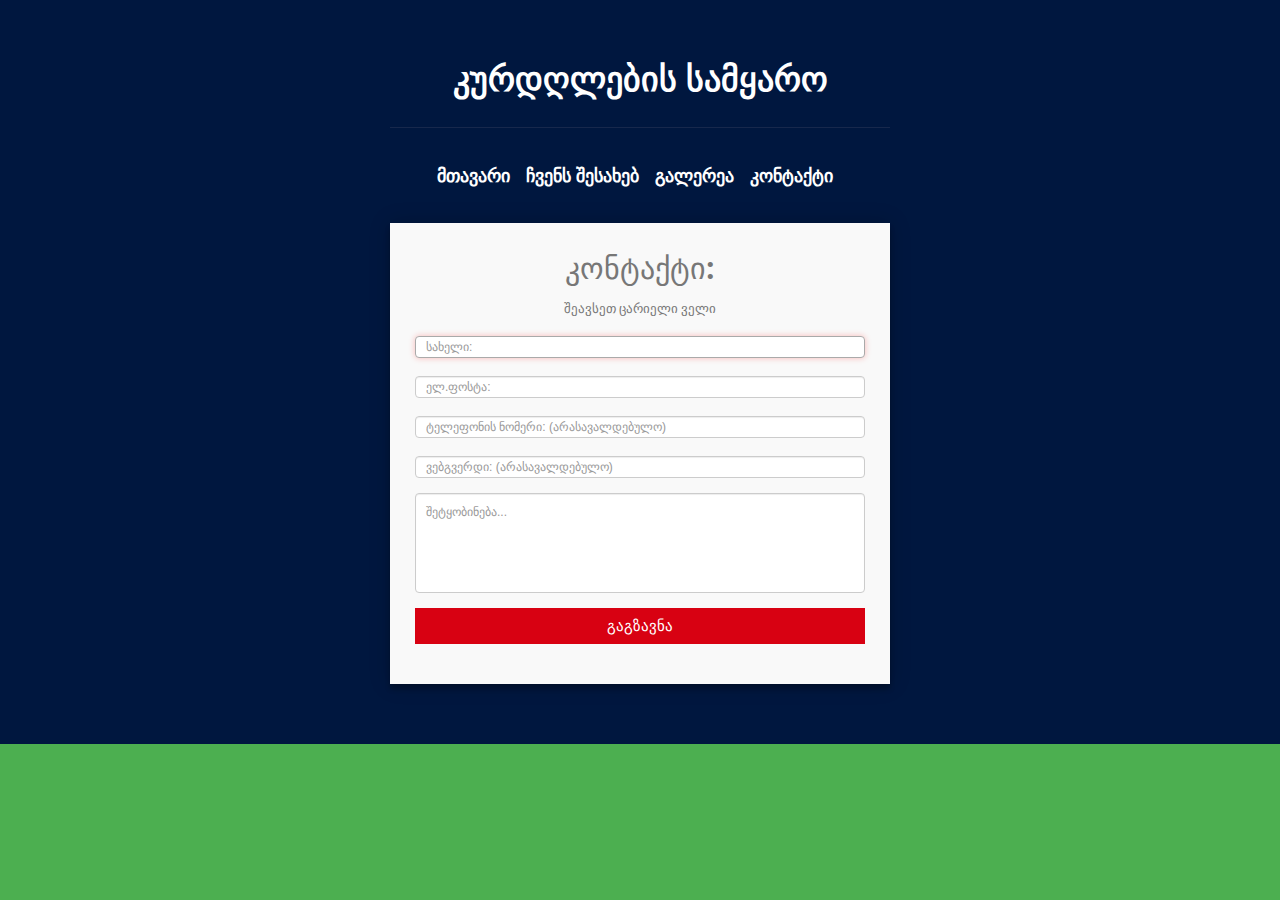
<file: kurdglebi/contact.html>
<!DOCTYPE html>
<!--[if lt IE 7]>      <html class="no-js lt-ie9 lt-ie8 lt-ie7"> <![endif]-->
<!--[if IE 7]>         <html class="no-js lt-ie9 lt-ie8"> <![endif]-->
<!--[if IE 8]>         <html class="no-js lt-ie9"> <![endif]-->
<!--[if gt IE 8]><!--> <html class="no-js"> <!--<![endif]-->
    <head>
        <meta charset="utf-8">
        <meta http-equiv="X-UA-Compatible" content="IE=edge,chrome=1">
        <title></title>
        <meta name="description" content="">
        <meta name="viewport" content="width=device-width">
       
        <link rel="stylesheet" href="css/bootstrap.css">
        <link rel="stylesheet" href="css/bootstrap-responsive.css">
        <link rel="stylesheet" href="css/custom-styles.css">
        <link rel="stylesheet" href="css/contact-form.css">
        <link rel="stylesheet" href="css/font-awesome.css">
        <link rel="stylesheet" href="css/component.css">
        <link rel="stylesheet" href="css/font-awesome-ie7.css">
 
        <script src="js/modernizr.custom.js"></script>
        <script src="js/modernizr-2.6.2-respond-1.1.0.min.js"></script>
    </head>
    <body> 
        <div class="wrapper-blue">
            <div class="site-header">
                <div class="logo">
                    <h1><span>კურდღლების სამყარო</span></h1>
                </div>
                                <div class="container">
                    <div class="ruler"></div>
                </div>
                <div class="container">
                <div class="menu">
                    <div class="navbar">
                                <a class="btn btn-navbar" data-toggle="collapse" data-target=".nav-collapse">
                                    <i class="fw-icon-th-list"></i> ნავიგაცია
                                </a>
                                <div class="nav-collapse collapse">
                                    <ul class="nav">
                                        <li class="active"><a href="index.html">მთავარი</a></li>
                                        <li><a href="#about">ჩვენს შესახებ</a></li>
                                        <li><a href="#gallery">გალერეა</a></li>
                                        <li><a href="contact.html">კონტაქტი</a></li>
                                    </ul>
                                </div><!--/.nav-collapse -->
                        </div>
                    </div>
                    </div>


<!--/contact form starts from here -->
                    <div class="container">  
                        <form id="contact" action="" method="post">
                             <h3>კონტაქტი:</h3>
                             <h4>შეავსეთ ცარიელი ველი</h4>
                        <fieldset>
                            <input placeholder="სახელი:" type="text" tabindex="1" required autofocus>
                        </fieldset>
                        <fieldset>
                            <input placeholder="ელ.ფოსტა:" type="email" tabindex="2" required>
                        </fieldset>
                        <fieldset>
                            <input placeholder="ტელეფონის ნომერი: (არასავალდებულო)" type="tel" tabindex="3" required>
                        </fieldset>
                        <fieldset>
                             <input placeholder="ვებგვერდი: (არასავალდებულო)" type="url" tabindex="4" required>
                        </fieldset>
                        <fieldset>
                            <textarea placeholder="შეტყობინება..." tabindex="5" required></textarea>
                        </fieldset>
                        <fieldset>
                            <button name="submit" type="submit" id="contact-submit" data-submit="...Sending">გაგზავნა</button>
                       
                </div>

                </body>
</html>
</file>
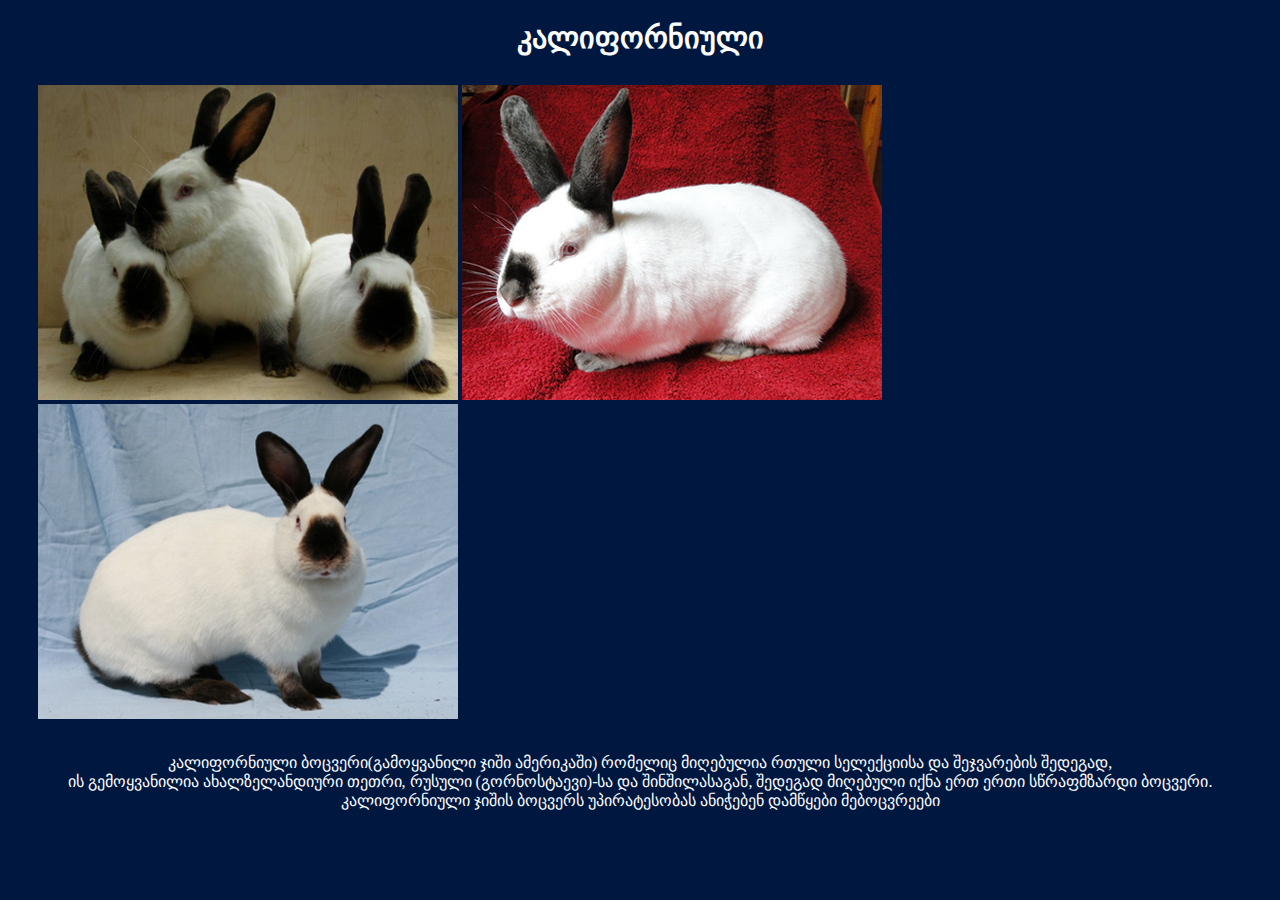
<file: kurdglebi/readmore_california.html>
<!DOCTYPE html>
<html>
<head>
	<title>კალიფორნიული</title>
    <meta charset="utf-8">
    <link rel="stylesheet" type="text/css" href="css/readmore.css">

    <h1>კალიფორნიული</h1>

</head>
<body>


<div class="pictures">
<img src="img/readmore_california.jpg">

<img src="img/readmore_california1.jpg">

<img src="img/readmore_california2.jpg">

</div>


<p>კალიფორნიული ბოცვერი(გამოყვანილი ჯიში ამერიკაში)

რომელიც მიღებულია რთული  სელექციისა და

შეჯვარების შედეგად,<br> ის გემოყვანილია

ახალზელანდიური თეთრი, რუსული (გორნოსტაევი)-სა

და შინშილასაგან, შედეგად მიღებული იქნა ერთ ერთი

სწრაფმზარდი ბოცვერი.<br> კალიფორნიული ჯიშის ბოცვერს

უპირატესობას ანიჭებენ დამწყები მებოცვრეები</p>

<div class="youtube">
<object width="420" height="315"
data="http://www.youtube.com/v/pvM8fhox1zU">
</object>

<object width="420" height="315"
data="http://www.youtube.com/v/WEL8QyfCN9A">
</object>

<object width="420" height="315"
data="http://www.youtube.com/v/HYmMXrV8fqc">
</object>

</div>

</body>
</html>
</file>
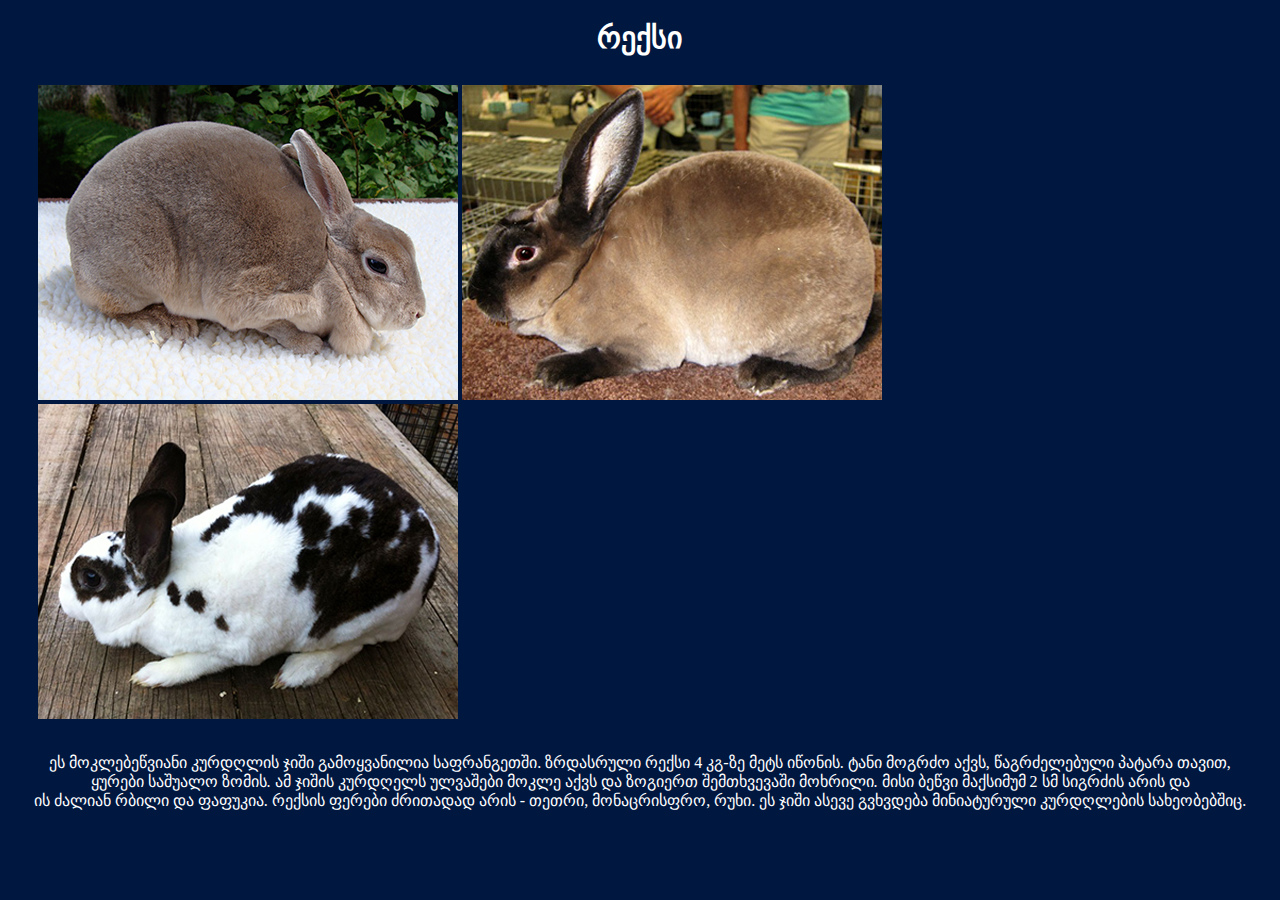
<file: kurdglebi/readmore_rex.html>
<!DOCTYPE html>
<html>
<head>
	<title>რექსი</title>
    <meta charset="utf-8">
    <link rel="stylesheet" type="text/css" href="css/readmore.css">

    <h1>რექსი</h1>

</head>
<body>


<div class="pictures">
<img src="img/readmore_rex.jpg">

<img src="img/readmore_rex1.jpg">

<img src="img/readmore_rex2.jpg">

</div>


<p>ეს მოკლებეწვიანი კურდღლის ჯიში გამოყვანილია საფრანგეთში. ზრდასრული რექსი 4 კგ-ზე მეტს იწონის. ტანი მოგრძო აქვს, წაგრძელებული პატარა თავით,<br> ყურები საშუალო ზომის. ამ ჯიშის კურდღელს ულვაშები მოკლე აქვს და ზოგიერთ შემთხვევაში მოხრილი. მისი ბეწვი მაქსიმუმ 2 სმ სიგრძის არის და 
<br> ის ძალიან რბილი და ფაფუკია. რექსის ფერები ძრითადად არის - თეთრი, მონაცრისფრო, რუხი. ეს ჯიში ასევე გვხვდება მინიატურული კურდღლების სახეობებშიც.</p>

<div class="youtube">
<object width="420" height="315"
data="http://www.youtube.com/v/ZDAmmmy5M8Y">
</object>

<object width="420" height="315"
data="http://www.youtube.com/v/FLuN1LFYEsw">
</object>

<object width="420" height="315"
data="http://www.youtube.com/v/bzQ9u4mK-fY">
</object>

</div>

</body>
</html>
</file>
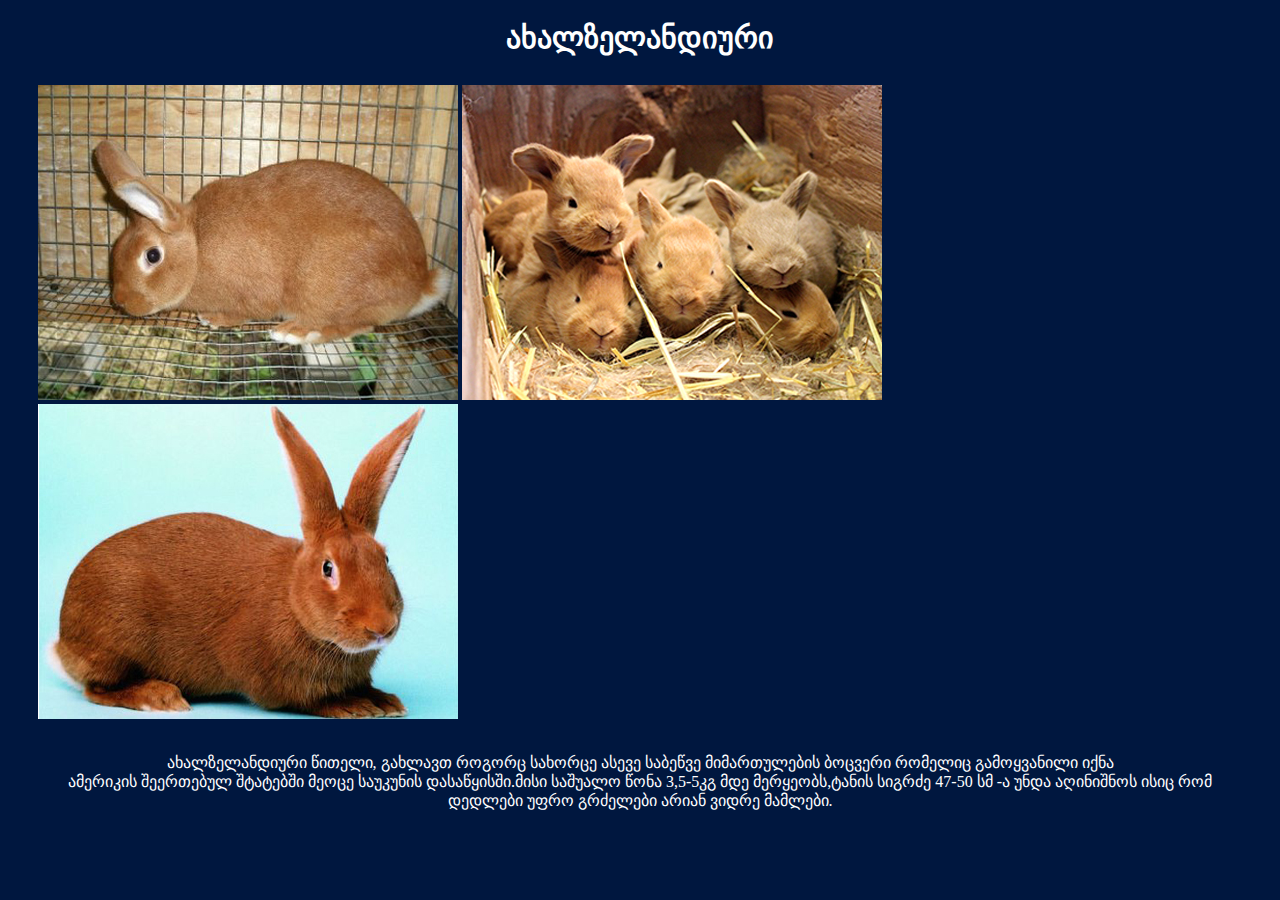
<file: kurdglebi/readmore_zealand.html>
<!DOCTYPE html>
<html>
<head>
	<title>ახალზელანდიური</title>
    <meta charset="utf-8">
    <link rel="stylesheet" type="text/css" href="css/readmore.css">

    <h1>ახალზელანდიური</h1>

</head>
<body>


<div class="pictures">
<img src="img/readmore_newzealand.jpg">

<img src="img/readmore_newzealand1.jpg">

<img src="img/readmore_newzealand2.jpg">

</div>


<p>ახალზელანდიური წითელი, გახლავთ როგორც სახორცე

ასევე საბეწვე მიმართულების ბოცვერი რომელიც

გამოყვანილი იქნა <br>ამერიკის შეერთებულ შტატებში

მეოცე საუკუნის დასაწყისში.მისი საშუალო წონა

3,5-5კგ მდე მერყეობს,ტანის სიგრძე 47-50 სმ -ა

უნდა აღინიშნოს ისიც რომ <br> დედლები უფრო გრძელები

არიან ვიდრე მამლები.</p>

<div class="youtube">
<object width="420" height="315"
data="http://www.youtube.com/v/stVwhFphkv8">
</object>

<object width="420" height="315"
data="http://www.youtube.com/v/Yy9WpT_8zek">
</object>

<object width="420" height="315"
data="http://www.youtube.com/v/msQNJ6GZfkI">
</object>

</div>

</body>
</html>
</file>
<file: kurdglebi/css/custom-styles.css>
/* ==========================================================================
   custom styles
   ========================================================================== */

@font-face {
    font-family: 'open_sansbold';
    src: url('../fonts/opensans-bold-webfont.eot');
    src: url('../fonts/opensans-bold-webfont.eot?#iefix') format('embedded-opentype'),
         url('../fonts/opensans-bold-webfont.woff') format('woff'),
         url('../fonts/opensans-bold-webfont.ttf') format('truetype'),
         url('../fonts/opensans-bold-webfont.svg#open_sansbold') format('svg');
    font-weight: normal;
    font-style: normal;

}

@font-face {
    font-family: 'open_sanslight';
    src: url('../fonts/opensans-light-webfont.eot');
    src: url('../fonts/opensans-light-webfont.eot?#iefix') format('embedded-opentype'),
         url('../fonts/opensans-light-webfont.woff') format('woff'),
         url('../fonts/opensans-light-webfont.ttf') format('truetype'),
         url('../fonts/opensans-light-webfont.svg#open_sanslight') format('svg');
    font-weight: normal;
    font-style: normal;

}

@font-face {
    font-family: 'open_sansregular';
    src: url('../fonts/opensans-regular-webfont.eot');
    src: url('../fonts/opensans-regular-webfont.eot?#iefix') format('embedded-opentype'),
         url('../fonts/opensans-regular-webfont.woff') format('woff'),
         url('../fonts/opensans-regular-webfont.ttf') format('truetype'),
         url('../fonts/opensans-regular-webfont.svg#open_sansregular') format('svg');
    font-weight: normal;
    font-style: normal;

}

@font-face {
    font-family: 'open_sansextrabold';
    src: url('opensans-extrabold-webfont.eot');
    src: url('opensans-extrabold-webfont.eot?#iefix') format('embedded-opentype'),
         url('opensans-extrabold-webfont.woff') format('woff'),
         url('opensans-extrabold-webfont.ttf') format('truetype'),
         url('opensans-extrabold-webfont.svg#open_sansextrabold') format('svg');
    font-weight: normal;
    font-style: normal;

}

/* ==========================================================================
   Global styles starts here
   ========================================================================== */


body{
   font-size: 18px; background: #cfcfcf;
}
h1, h2, h3, h4, h5, h6{
    font-family: 'open_sansbold'; margin: 0;
}
h1{}
h2{}
h3{}
h4{}
h5{}
h6{}

.wrapper-blue{
    background-color: #00173f;  
}
.ruler{border-top: 1px solid #17284c;}
p{ font-family: 'open_sansregular'; font-size: 14px; line-height: 22px; color: #9b9b9b; padding-bottom: 25px; margin-bottom: 0;}
.last{padding-bottom: 0;}
.spacing-t{padding-top: 30px;}
.spacing-b{padding-bottom: 30px;}
.spacing-l{padding-left: 30px;}
.spacing-r{padding-right: 30px;}
.icon{color: #d80112; margin-right: 5px;}
.readmore{color: #178ce6; text-transform: uppercase; line-height: 1px; font-family: 'open_sansbold';}
.readmore:hover{color: #d80112; text-decoration: none;}
/* ==========================================================================
   Menu styles starts here
   ========================================================================== */


.site-header{overflow: hidden; padding: 60px 0; text-align: center;}
.logo{
    margin:0 auto;
    display: inline-block;
}
.logo h1{
    color:#fff;
    text-transform: uppercase;
    font-size: 34px;
    line-height: 36px;
    margin: 0;
    padding-bottom: 30px;
}
.logo h1 span{
    font-family: 'open_sanslight';
    color:white;
}
.menu{text-align: center; }
.menu-bar{display: none;}
.navbar{ display: inline-block;}
.brd-top{
    border-top:1px solid #17284c;
    margin-top: 25px;
    margin-bottom: 30px;
}
.navbar{
    margin-top: 30px;
}
.navbar .nav > li a{
    text-shadow: none;
    color:#fff;
    font-weight: bold;
    text-transform: uppercase;
    padding:8px;
}
.navbar .nav > li a:hover{
    color:#178ce6;
}
.navbar .nav > .active > a{
    background-color: none;
    box-shadow: none;
    color:#fff;   
    font-weight: bold;
    text-transform: uppercase;
}
.navbar .nav > .active > a:hover{
    color:#178ce6;
    
    box-shadow: none;
}
.banner{
    
    color:#fff;
    text-align: center;

}
.banner .carousel{border: 16px solid #fff; border-radius: 5px;}

.banner .carousel-indicators{right: 50%; bottom: -10%;}
.banner .carousel-caption {background: none; bottom: 75%; padding: 0;}
.banner .carousel-caption  h1{
    text-transform: uppercase;
    background-color:#d40924;
    margin:0; 
    font-size: 28px;
    line-height: 32px;
    display: inline-block;
    padding: 5px 10px;
    font-family: 'open_sansregular';
}
.banner .carousel-caption  h2{font-size: 28px; line-height: 32px; color: #fff;
                 text-transform: uppercase; 
                 background: #100a04; display: inline-block;
                  margin: 0; opacity: 0.8; padding: 5px 10px;}

/* ==========================================================================
   General styles starts here
   ========================================================================== */
    .featured-heading{background: #ab0000; padding: 55px 0; text-align: center;
                        text-transform: uppercase; margin-bottom: 90px;}
    .featured-heading h1{color: #fff; font-size: 22px; line-height: 40px;
                        font-family: 'open_sansbold';}
    .featured-objects{ padding: 100px 0; text-align: center;}
    .featured-objects .block{}

    
    .featured-block {border-radius:5px; background: #fff; overflow: hidden; margin-bottom: 30px; 
        -moz-box-shadow:   0px 0px 10px 1px #aaa;
  -webkit-box-shadow: 0px 0px 10px 1px #aaa;
  box-shadow: 0px 0px 10px 1px #aaa;}
    .featured-block img{}
    .featured-block .block-content{ padding: 38px; text-align: center;}
    .featured-block .block-content img{width: 100%;}
    .featured-block h1{font-size: 16px; color: #0c3f74; font-family: 'open_sansbold'; line-height: 24px;
                                            padding-bottom: 10px; text-transform: uppercase;}
    .featured-block p{padding-bottom: 20px;}
    .box{padding:0 20px; padding-top: 20px;}
    .featured-block .btn{background: #d80112; color: #fff; border-radius: 5px; 
                                        padding: 10px 15px; font-family: 'open_sansbold'; font-size: 14px; 
                                        font-weight: normal; text-transform: uppercase; text-shadow: none; letter-spacing: 1px;
                                           border:none; }
    
    

/* ==========================================================================
   Sidebar styles starts here
   
   ========================================================================== */

/* ==========================================================================
   Footer styles starts here
   ========================================================================== */

    .copy-rights{background: #c1c1c1; color: #5b5b5b; padding: 60px 0; text-align: center; font-family: 'open_sansregular';}
    .copy-rights span{color:#0c3f74; font-size: 14px; font-family: 'open_sansbold'; text-transform: uppercase;}
    .copy-rights a{color: #5b5b5b;}
    .copy-rights a:hover{color: #fff; text-decoration: none;}
    .copy-rights .links{color: #d80112;font-family: 'open_sansbold'; text-transform: uppercase;}
    .copy-rights .links:hover{color: #178ce6;}

/* ==========================================================================
   Responsive Tweaks starts here
   ========================================================================== */
.navbar .btn-navbar {background: #178ce6; color: #fff; text-shadow: none; font-weight: bold; 
  margin-bottom: 3px; margin-right: 23px; border: none;}
.navbar .btn-navbar:hover{background: #d80112; color: #fff;}


.shadow {
  -moz-box-shadow:    3px 3px 5px 6px #ccc;
  -webkit-box-shadow: 3px 3px 5px 6px #ccc;
  box-shadow:         3px 3px 5px 6px #ccc;
}
</file>
<file: kurdglebi/css/contact-form.css>
/* ==========================================================================
   Global styles starts here
   ========================================================================== */


body{
   font-size: 18px; background: #cfcfcf;
}
h1, h2, h3, h4, h5, h6{
    font-family: 'open_sansbold'; margin: 0;
}
h1{}
h2{}
h3{}
h4{}
h5{}
h6{}

.wrapper-blue{
    background-color: #00173f;  
}
.ruler{border-top: 1px solid #17284c;}
p{ font-family: 'open_sansregular'; font-size: 14px; line-height: 22px; color: #9b9b9b; padding-bottom: 25px; margin-bottom: 0;}
.last{padding-bottom: 0;}
.spacing-t{padding-top: 30px;}
.spacing-b{padding-bottom: 30px;}
.spacing-l{padding-left: 30px;}
.spacing-r{padding-right: 30px;}
.icon{color: #d80112; margin-right: 5px;}
.readmore{color: #178ce6; text-transform: uppercase; line-height: 1px; font-family: 'open_sansbold';}
.readmore:hover{color: #d80112; text-decoration: none;}@import url(https://fonts.googleapis.com/css?family=Roboto:400,300,600,400italic);


/* ==========================================================================
   contact form  starts here
   ========================================================================== */

* {
  margin: 0;
  padding: 0;
  box-sizing: border-box;
  -webkit-box-sizing: border-box;
  -moz-box-sizing: border-box;
  -webkit-font-smoothing: antialiased;
  -moz-font-smoothing: antialiased;
  -o-font-smoothing: antialiased;
  font-smoothing: antialiased;
  text-rendering: optimizeLegibility;
}

body {
  font-family: "Roboto", Helvetica, Arial, sans-serif;
  font-weight: 100;
  font-size: 18px;
  line-height: 30px;
  color: #777;
  background: #4CAF50;
}

.container {
  max-width: 500px;
  width: 100%;
  margin: 0 auto;
  position: relative;
}

#contact input[type="text"],
#contact input[type="email"],
#contact input[type="tel"],
#contact input[type="url"],
#contact textarea,
#contact button[type="submit"] {
  font: 400 12px/16px "Roboto", Helvetica, Arial, sans-serif;
}

#contact {
  background: #F9F9F9;
  padding: 25px;
  margin: 0px 0;
  box-shadow: 0 0 20px 0 rgba(0, 0, 0, 0.2), 0 5px 5px 0 rgba(0, 0, 0, 0.24);
}

#contact h3 {
  display: block;
  font-size: 30px;
  font-weight: 300;
  margin-bottom: 10px;
}

#contact h4 {
  margin: 5px 0 15px;
  display: block;
  font-size: 13px;
  font-weight: 400;
}

fieldset {
  border: medium none !important;
  margin: 0 0 10px;
  min-width: 100%;
  padding: 0;
  width: 100%;
}

#contact input[type="text"],
#contact input[type="email"],
#contact input[type="tel"],
#contact input[type="url"],
#contact textarea {
  width: 100%;
  border: 1px solid #ccc;
  background: #FFF;
  margin: 0 0 5px;
  padding: 10px;
}

#contact input[type="text"]:hover,
#contact input[type="email"]:hover,
#contact input[type="tel"]:hover,
#contact input[type="url"]:hover,
#contact textarea:hover {
  -webkit-transition: border-color 0.3s ease-in-out;
  -moz-transition: border-color 0.3s ease-in-out;
  transition: border-color 0.3s ease-in-out;
  border: 1px solid #aaa;
}

#contact textarea {
  height: 100px;
  max-width: 100%;
  resize: none;
}

#contact button[type="submit"] {
  cursor: pointer;
  width: 100%;
  border: none;
  background: #d80112;
  color: #FFF;
  margin: 0 0 5px;
  padding: 10px;
  font-size: 15px;
}

#contact button[type="submit"]:hover {
  background: #43A047;
  -webkit-transition: background 0.3s ease-in-out;
  -moz-transition: background 0.3s ease-in-out;
  transition: background-color 0.3s ease-in-out;
}

#contact button[type="submit"]:active {
  box-shadow: inset 0 1px 3px rgba(0, 0, 0, 0.5);
}

.copyright {
  text-align: center;
}

#contact input:focus,
#contact textarea:focus {
  outline: 0;
  border: 1px solid #aaa;
}

::-webkit-input-placeholder {
  color: #888;
}

:-moz-placeholder {
  color: #888;
}

::-moz-placeholder {
  color: #888;
}

:-ms-input-placeholder {
  color: #888;
}
</file>
<file: kurdglebi/css/component.css>
.grid {
	list-style: none;
	padding: 0;
	
}
.footer-content .grid li {	display: inline-block !important;  width: 10%; float: left; text-align: center;}

.grid li {
	display: block;
	float: left;
	opacity: 0;
	width: 100%;
}

.grid li.shown,
.no-js .grid li,
.no-cssanimations .grid li {
	opacity: 1;
}

.grid li a,
.grid li img {
	outline: none;
	border: none;
	display: block;
	
}

/* Effect 1: opacity */
.grid.effect-1 li.animate {
	-webkit-animation: fadeIn 0.65s ease forwards;
	-moz-animation: fadeIn 0.65s ease forwards;
	animation: fadeIn 0.65s ease forwards;
}

@-webkit-keyframes fadeIn {
	to { opacity: 1; }
}

@-moz-keyframes fadeIn {
	to { opacity: 1; }
}

@keyframes fadeIn {
	to { opacity: 1; }
}

/* Effect 2: Move Up */
.grid.effect-2{margin: 0; padding: 0; width: 100%;}
.grid.effect-2 li.animate {
	-webkit-transform: translateY(200px);
	-moz-transform: translateY(200px);
	transform: translateY(200px);
	-webkit-animation: moveUp 0.65s ease forwards;
	-moz-animation: moveUp 0.65s ease forwards;
	animation: moveUp 0.65s ease forwards;
}

@-webkit-keyframes moveUp {
	to { -webkit-transform: translateY(0); opacity: 1; }
}

@-moz-keyframes moveUp {
	to { -moz-transform: translateY(0); opacity: 1; }
}

@keyframes moveUp {
	to { transform: translateY(0); opacity: 1; }
}

/* Effect 3: Scale up */
.grid.effect-3 li.animate {
	-webkit-transform: scale(0.6);
	-moz-transform: scale(0.6);
	transform: scale(0.6);
	-webkit-animation: scaleUp 0.65s ease-in-out forwards;
	-moz-animation: scaleUp 0.65s ease-in-out forwards;
	animation: scaleUp 0.65s ease-in-out forwards;
}

@-webkit-keyframes scaleUp {
	to { -webkit-transform: scale(1); opacity: 1; }
}

@-moz-keyframes scaleUp {
	to { -moz-transform: scale(1); opacity: 1; }
}

@keyframes scaleUp {
	to { transform: scale(1); opacity: 1; }
}

/* Effect 4: fall perspective */
.grid.effect-4 {
	-webkit-perspective: 1300px;
	-moz-perspective: 1300px;
	perspective: 1300px;
}

.grid.effect-4 li.animate {
	-webkit-transform-style: preserve-3d;
	-moz-transform-style: preserve-3d;
	transform-style: preserve-3d;
	-webkit-transform: translateZ(400px) translateY(300px) rotateX(-90deg);
	-moz-transform: translateZ(400px) translateY(300px) rotateX(-90deg);
	transform: translateZ(400px) translateY(300px) rotateX(-90deg);
	-webkit-animation: fallPerspective .8s ease-in-out forwards;
	-moz-animation: fallPerspective .8s ease-in-out forwards;
	animation: fallPerspective .8s ease-in-out forwards;
}

@-webkit-keyframes fallPerspective {
	100% { -webkit-transform: translateZ(0px) translateY(0px) rotateX(0deg); opacity: 1; }
}

@-moz-keyframes fallPerspective {
	100% { -moz-transform: translateZ(0px) translateY(0px) rotateX(0deg); opacity: 1; }
}

@keyframes fallPerspective {
	100% { transform: translateZ(0px) translateY(0px) rotateX(0deg); opacity: 1; }
}

/* Effect 5: fly (based on http://lab.hakim.se/scroll-effects/ by @hakimel) */
.grid.effect-5 {
	-webkit-perspective: 1300px;
	-moz-perspective: 1300px;
	perspective: 1300px;
}

.grid.effect-5 li.animate {
	-webkit-transform-style: preserve-3d;
	-moz-transform-style: preserve-3d;
	transform-style: preserve-3d;
	-webkit-transform-origin: 50% 50% -300px;
	-moz-transform-origin: 50% 50% -300px;
	transform-origin: 50% 50% -300px;
	-webkit-transform: rotateX(-180deg);
	-moz-transform: rotateX(-180deg);
	transform: rotateX(-180deg);
	-webkit-animation: fly .8s ease-in-out forwards;
	-moz-animation: fly .8s ease-in-out forwards;
	animation: fly .8s ease-in-out forwards;
}

@-webkit-keyframes fly {
	100% { -webkit-transform: rotateX(0deg); opacity: 1; }
}

@-moz-keyframes fly {
	100% { -moz-transform: rotateX(0deg); opacity: 1; }
}

@keyframes fly {
	100% { transform: rotateX(0deg); opacity: 1; }
}

/* Effect 6: flip (based on http://lab.hakim.se/scroll-effects/ by @hakimel) */
.grid.effect-6 {
	-webkit-perspective: 1300px;
	-moz-perspective: 1300px;
	perspective: 1300px;
}

.grid.effect-6 li.animate {
	-webkit-transform-style: preserve-3d;
	-moz-transform-style: preserve-3d;
	transform-style: preserve-3d;
	-webkit-transform-origin: 0% 0%;
	-moz-transform-origin: 0% 0%;
	transform-origin: 0% 0%;
	-webkit-transform: rotateX(-80deg);
	-moz-transform: rotateX(-80deg);
	transform: rotateX(-80deg);
	-webkit-animation: flip .8s ease-in-out forwards;
	-moz-animation: flip .8s ease-in-out forwards;
	animation: flip .8s ease-in-out forwards;
}

@-webkit-keyframes flip {
	100% { -webkit-transform: rotateX(0deg); opacity: 1; }
}

@-moz-keyframes flip {
	100% { -moz-transform: rotateX(0deg); opacity: 1; }
}

@keyframes flip {
	100% { transform: rotateX(0deg); opacity: 1; }
}

/* Effect 7: helix (based on http://lab.hakim.se/scroll-effects/ by @hakimel) */
.grid.effect-7 {
	-webkit-perspective: 1300px;
	-moz-perspective: 1300px;
	perspective: 1300px;
}

.grid.effect-7 li.animate {
	-webkit-transform-style: preserve-3d;
	-moz-transform-style: preserve-3d;
	transform-style: preserve-3d;
	-webkit-transform: rotateY(-180deg);
	-moz-transform: rotateY(-180deg);
	transform: rotateY(-180deg);
	-webkit-animation: helix .8s ease-in-out forwards;
	-moz-animation: helix .8s ease-in-out forwards;
	animation: helix .8s ease-in-out forwards;
}

@-webkit-keyframes helix {
	100% { -webkit-transform: rotateY(0deg); opacity: 1; }
}

@-moz-keyframes helix {
	100% { -moz-transform: rotateY(0deg); opacity: 1; }
}

@keyframes helix {
	100% { transform: rotateY(0deg); opacity: 1; }
}

/* Effect 8:  */
.grid.effect-8 {
	-webkit-perspective: 1300px;
	-moz-perspective: 1300px;
	perspective: 1300px;
}

.grid.effect-8 li.animate {
	-webkit-transform-style: preserve-3d;
	-moz-transform-style: preserve-3d;
	transform-style: preserve-3d;
	-webkit-transform: scale(0.4);
	-moz-transform: scale(0.4);
	transform: scale(0.4);
	-webkit-animation: popUp .8s ease-in forwards;
	-moz-animation: popUp .8s ease-in forwards;
	animation: popUp .8s ease-in forwards;
}

@-webkit-keyframes popUp {
	70% { -webkit-transform: scale(1.1); opacity: .8; -webkit-animation-timing-function: ease-out; }
	100% { -webkit-transform: scale(1); opacity: 1; }
}

@-moz-keyframes popUp {
	70% { -moz-transform: scale(1.1); opacity: .8; -moz-animation-timing-function: ease-out; }
	100% { -moz-transform: scale(1); opacity: 1; }
}

@keyframes popUp {
	70% { transform: scale(1.1); opacity: .8; animation-timing-function: ease-out; }
	100% { transform: scale(1); opacity: 1; }
}

@media screen and (max-width: 900px) {
	.grid li {
		width: 100%;
	}
}

@media screen and (max-width: 400px) {
	.grid li {
		width: 100%;
	}
}
</file>
<file: kurdglebi/css/readmore.css>
body{
	 background-color: #00173f; 
}

h1{
	font-size: 30px;
	text-align: center;
	color: white;

}

p {

	text-align: center;
	color: white;
}

.pictures {
	margin: 30px;
    
}

.youtube {
	margin: 30px;


}
</file>
